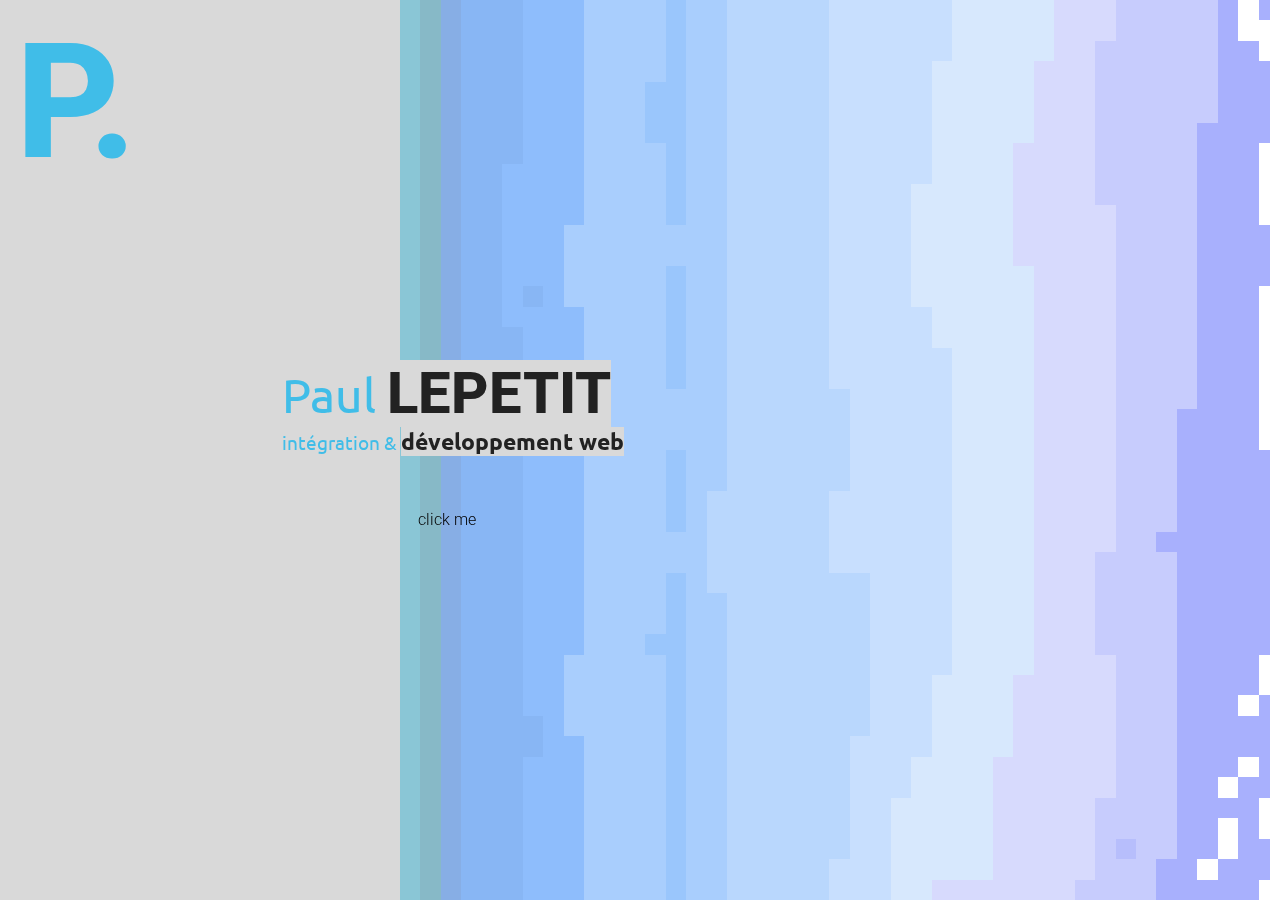
<file: index.html>
<html>
<head>
  <meta charset="UTF-8">
  <title>Paul LEPETIT | Portfolio</title>
  <link rel="stylesheet" href="css/mainstyle.css" media="screen" title="no title" charset="utf-8">
</head>

<body>

  <nav id="navLeave" class="topNav">
    <li><a href="#section1">profile</a></li>
    <li><a href="#section2">compétences</a></li>
    <li><a href="#section3">contact</a></li>
  </nav>

  <div id="left">
            <!--BIO-->
            <section class="position" id="section1">
               <div class="infoContainer">
                <div class="line5"></div>
          	      <h2 class="head">Profile  -  <span class="blue">P.</span></h2>
                    <p class="head">Natif de Valognes, dans la manche, j'ai grandis dans les milieux de l'<span class="grey"><strong class="little">industrie</strong></span> et de l' <span class="grey"><strong class="little">artisanat</strong></span>.</p>
                    <p class="text">Titulaire d'un <span class="grey"><strong class="fat">baccalauréat STIC</strong></span>, j'ai changé de voix au fil des années.Passant du dessin industriel assisté par ordinateur au développement web.</p>
                    <p class="text">Passionné par le <span class="grey"><strong class="fat">developpement web</strong></span> et <span class="grey"><strong class="fat">l'intégration</strong></span>, je poursuis des études & formations dans ce domaine qui est pour moi une source inépuisable et en constante évolution..</p>

              </div>
            </section>
            <!--BIO END-->

            <!--RECOGNITION-->
            <section class="position" id="section2">
              <div class="infoContainer">
                 <div class="line5"></div>
                   <h2 class="head">Compétences  -  <span class="blue">C.</span></h2>
                     <p class="text">HTML5, CSS3, Sass, JavaScript, jQuery, Phaser, PHP, MySQL, WordPress</p>
              </div>
          </section>
             <!--RECOGNITION END-->

              <!--CONTACT-->
              <section class="position" id="section3">
                   <div class="infoContainer">
              	    <h2 class="head">Contact -  <span class="blue">C.</span></h2>
                    <p class="head">présentement à <span class="grey"><strong class="little">Valognes</strong></span> 50700 <br>dans la <span class="grey"><strong class="little">Manche</strong></span></p>
              	    <p class="text">mail :<span class="grey"><strong class="fat">paul@lepetit.me</strong></span></p>
                    <p class="text">joignable par téléphone<span class="grey"><strong class="fat"> 06 88 77 88 41</strong></span><br> ou sur les réseaux sociaux<span class="grey"><strong class="fat">Facebook Twitter, ou Linkedin</strong></span></p>
                  </div>
              </section>
             <!--CONTACT END-->


        </div>

    </div>
    <!-- <div class="block block01 animIn"></div>
    <div class="block block02 animIn"></div>
    <div class="block block03 animIn"></div> -->


    </div>


    <div id="rightleave">
        <h1 class="logo">P.</h1>
        <div id="InfoCenter">
          <h1 class="nom">Paul <span>LEPETIT<span></h1>
            <p class="domaine">intégration & <span>développement web<span></p>
              <div class="button" id="button" value="START">click me</div>
        </div>
    </div>

      <div id="right">

        <nav id="verticaleNav"class="verticalnav">
          <li class="navtest"><a class="navsocial" href="#profile">facebook</a></li>
          <li class="navtest"><a class="navsocial" href="#coordonnees">twitter</a></li>
          <li class="navtest"><a class="navsocial" href="#contact">linkedin</a></li>
        </nav>

        <aside id="InfoAside">
          <div id="InfoLeft">
            <h2>domaine</h2>
            <h1>paul lepetit</h1>
          </div>

          <div id="InfoRight">
            <p>/intégration</p>
            <p>/développement</p>
            <p>/web</p>
            <h1 class="underRight">P</h1>
          </div>
        </aside>

      </div>

  <script src="https://ajax.googleapis.com/ajax/libs/jquery/1.10.2/jquery.min.js"></script>
  <script src="js/addclass.js" charset="utf-8"></script>
  <script src="js/anchorcustom.js" charset="utf-8"></script>
</body>

</html>
</file>
<file: canvas.html>
<!-- Learn about this code on MDN: https://developer.mozilla.org/fr/docs/Tutoriel_canvas/Utilisation_de_base -->

<!DOCTYPE html>
<html>
 <head>
  <meta charset="utf-8"/>
  <style media="screen">
    *{
      margin: 0;
      padding: 0;
    }

    body{
      background: rgb(203,226,223);
      height: 1000px;
    }


    canvas#head{
      animation: pudge 3s linear infinite normal;
      width: 25%;
      height:35%;
      position: absolute;
      bottom: 10%;
    }

    @keyframes pudge {
    0% {
      transform: translate(0px, 0px);
    }

    5% {
      transform: translate(50px, 10px);
    }

    10% {
      transform: translate(100px, 20px);
    }

    15% {
      transform: translate(150px, 20px);
    }

    20% {
      transform: translate(200px, 20px);
    }

    25% {
      transform: translate(250px, 20px);
    }

    30%{
      transform: translate(300px, 0px);

    }

    35% {
      transform: translate(350px, 10px);
    }

    40% {
      transform: translate(400px, 20px);
    }

    45% {
      transform: translate(450px, 15px);
    }

    50% {
      transform: translate(500px, 20px);
    }

    55% {
      transform: translate(550px, 10px);
    }

    60%{
      transform: translate(600px, 5px);

    }

    65% {
      transform: translate(650px, 15px);
    }

    70% {
      transform: translate(700px, 20px);
    }

    75% {
      transform: translate(750px, 10px);
    }

    80%{
      transform: translate(800px, 5px);

    }
  }



  div#sol{
    width: 10000px;
    height: 8%;
    background: rgb(87,57,10);
    position: fixed;
    bottom: 0;
  }

  div#plateau{
    position: relative;
    width: 200px;
    height: 5px;
    background: pink;
  }

  /*START Trees*/

.tree-left-right {
    position: absolute;
    width: 0;
    height: 0;
    border-left: 40px solid transparent;
    border-right: 40px solid transparent;
    border-bottom: 61px solid #76AB99;
    top: -199px;
    left: 95px;
    z-index: -998;
    -webkit-transform: scale(1.3);
    transform: scale(1.3);
}

.tree-left-right .background {
    position: absolute;
    width: 0;
    height: 0;
    border-left: 40px solid transparent;
    border-right: 40px solid transparent;
    border-bottom: 61px solid #76AB99;
    top: 54px;
    right: -35px;
}

.tree-left-right .background2 {
    position: absolute;
    width: 0;
    height: 0;
    border-left: 60px solid transparent;
    border-right: 60px solid transparent;
    border-bottom: 61px solid #76AB99;
    top: 82px;
    right: -58px;
}

.tree-left-right .line-one {
    position: absolute;
    background-color: #56967E;
    width: 8px;
    height: 71px;
    border-radius: 4px;
    -webkit-transform: rotate(23deg);
    transform: rotate(32deg);
    left: -24px;
    top: -5px;
}

.tree-left-right .line-two {
    position: absolute;
    background-color: #56967E;
    width: 7px;
    height: 67px;
    border-radius: 4px;
    -webkit-transform: rotate(23deg);
    transform: rotate(-32deg);
    left: 12px;
    top: -4px;
}

.tree-left-right .line-three {
    position: absolute;
    background-color: #56967E;
    width: 30px;
    height: 7px;
    border-radius: 4px;
    left: -39px;
    top: 53px;
}

.tree-left-right .line-four {
    position: absolute;
    background-color: #56967E;
    width: 8px;
    height: 76px;
    border-radius: 4px;
    left: -34px;
    top: 49px;
    -webkit-transform: rotate(33deg);
    transform: rotate(33deg);
}

.tree-left-right .line-five {
    position: absolute;
    background-color: #56967E;
    width: 22px;
    height: 7px;
    border-radius: 4px;
    left: -53px;
    top: 115px;
}

.tree-left-right .line-six {
    position: absolute;
    background-color: #56967E;
    width: 8px;
    height: 41px;
    border-radius: 4px;
    left: -48px;
    top: 112px;
    -webkit-transform: rotate(33deg);
    transform: rotate(33deg);
}


/*==============*/

.tree-left-left {
    position: absolute;
    width: 0;
    height: 0;
    border-left: 30px solid transparent;
    border-right: 30px solid transparent;
    border-bottom: 61px solid #76AB99;
    top: -142px;
    left: 31px;
    z-index: -1015;
    -webkit-transform: scale(1.3);
    transform: scale(0.92);
}

.tree-left-left .background22 {
    position: absolute;
    width: 0;
    height: 0;
    border-left: 46px solid transparent;
    border-right: 60px solid transparent;
    border-bottom: 71px solid #76AB99;
    top: 46px;
    right: -60px;
}

.tree-left-left .background33 {
    position: absolute;
    width: 0;
    height: 0;
    border-left: 56px solid transparent;
    border-right: 60px solid transparent;
    border-bottom: 71px solid #76AB99;
    top: 82px;
    right: -60px;
}

.tree-left-left .line-one2 {
    position: absolute;
    background-color: #56967E;
    width: 8px;
    height: 69px;
    border-radius: 4px;
    -webkit-transform: rotate(23deg);
    transform: rotate(26deg);
    left: -17px;
    top: -5px;
}

.tree-left-left .line-two2 {
    position: absolute;
    background-color: #56967E;
    width: 7px;
    height: 67px;
    border-radius: 4px;
    -webkit-transform: rotate(23deg);
    transform: rotate(-26deg);
    left: 11px;
    top: -4px;
}

.tree-left-left .line-three2 {
    position: absolute;
    background-color: #56967E;
    width: 25px;
    height: 7px;
    border-radius: 4px;
    left: -30px;
    top: 53px;
}

.tree-left-left .line-four2 {
    position: absolute;
    background-color: #56967E;
    width: 8px;
    height: 76px;
    border-radius: 4px;
    left: -31px;
    top: 49px;
    -webkit-transform: rotate(33deg);
    transform: rotate(33deg);
}

.tree-left-left .line-five2 {
    position: absolute;
    background-color: #56967E;
    width: 22px;
    height: 7px;
    border-radius: 4px;
    left: -50px;
    top: 115px;
}

.tree-left-left .line-six2 {
    position: absolute;
    background-color: #56967E;
    width: 8px;
    height: 47px;
    border-radius: 4px;
    left: -45px;
    top: 112px;
    -webkit-transform: rotate(33deg);
    transform: rotate(30deg);
}

.tree-left-left .line-seven2 {
    position: absolute;
    background-color: #56967E;
    width: 30px;
    height: 7px;
    border-radius: 4px;
    left: 8px;
    top: 53px;
}

.tree-left-left .line-eight2 {
    position: absolute;
    background-color: #56967E;
    width: 8px;
    height: 24px;
    border-radius: 4px;
    left: 13px;
    top: 54px;
    -webkit-transform: rotate(-33deg);
    transform: rotate(-33deg);
}


/*======COPY========*/

.tree-right-left {
    position: absolute;
    width: 0;
    height: 0;
    border-left: 40px solid transparent;
    border-right: 40px solid transparent;
    border-bottom: 61px solid #76AB99;
    top: -199px;
    left: 223px;
    z-index: -999;
    -webkit-transform: scale(1.3);
    transform: scale(1.3);
}

.tree-right-left .background222 {
    position: absolute;
    width: 0;
    height: 0;
    border-left: 60px solid transparent;
    border-right: 60px solid transparent;
    border-bottom: 64px solid #76AB99;
    top: 51px;
    right: -58px;
}

.tree-right-left .background2222 {
    position: absolute;
    width: 0;
    height: 0;
    border-left: 60px solid transparent;
    border-right: 60px solid transparent;
    border-bottom: 61px solid #76AB99;
    top: 82px;
    right: -65px;
}

.tree-right-left .line-one {
    position: absolute;
    background-color: #56967E;
    width: 8px;
    height: 71px;
    border-radius: 4px;
    -webkit-transform: rotate(23deg);
    transform: rotate(32deg);
    left: -24px;
    top: -5px;
}

.tree-right-left .line-two {
    position: absolute;
    background-color: #56967E;
    width: 7px;
    height: 70px;
    border-radius: 4px;
    -webkit-transform: rotate(23deg);
    transform: rotate(-32deg);
    left: 12px;
    top: -5px;
}

.tree-right-left .line-three {
    position: absolute;
    background-color: #56967E;
    width: 27px;
    height: 7px;
    border-radius: 4px;
    left: 10px;
    top: 54px;
}

.tree-right-left .line-four {
    position: absolute;
    background-color: #56967E;
    width: 8px;
    height: 76px;
    border-radius: 4px;
    left: 29px;
    top: 49px;
    -webkit-transform: rotate(33deg);
    transform: rotate(-33deg);
}

.tree-right-left .line-five {
    position: absolute;
    background-color: #56967E;
    width: 22px;
    height: 7px;
    border-radius: 4px;
    left: 35px;
    top: 115px;
}

.tree-right-left .line-six {
    position: absolute;
    background-color: #56967E;
    width: 8px;
    height: 41px;
    border-radius: 4px;
    left: 44px;
    top: 112px;
    -webkit-transform: rotate(33deg);
    transform: rotate(-33deg);
}


/*==============*/

.tree-right-right {
    position: absolute;
    width: 0;
    height: 0;
    border-left: 30px solid transparent;
    border-right: 30px solid transparent;
    border-bottom: 61px solid #76AB99;
    top: -142px;
    right: 140px;
    z-index: -1015;
    -webkit-transform: scale(0.92);
    transform: scale(0.92);
}

.tree-right-right .background22222 {
    position: absolute;
    width: 0;
    height: 0;
    border-left: 60px solid transparent;
    border-right: 41px solid transparent;
    border-bottom: 71px solid #76AB99;
    top: 46px;
    right: -46px;
}

.tree-right-right .background33333 {
    position: absolute;
    width: 0;
    height: 0;
    border-left: 60px solid transparent;
    border-right: 41px solid transparent;
    border-bottom: 71px solid #76AB99;
    top: 81px;
    right: -50px;
}

.tree-right-right .line-one {
    position: absolute;
    background-color: #56967E;
    width: 8px;
    height: 69px;
    border-radius: 4px;
    -webkit-transform: rotate(23deg);
    transform: rotate(26deg);
    left: -17px;
    top: -5px;
}

.tree-right-right .line-two {
    position: absolute;
    background-color: #56967E;
    width: 7px;
    height: 67px;
    border-radius: 4px;
    -webkit-transform: rotate(23deg);
    transform: rotate(-26deg);
    left: 11px;
    top: -4px;
}

.tree-right-right .line-three {
    position: absolute;
    background-color: #56967E;
    width: 25px;
    height: 7px;
    border-radius: 4px;
    left: -30px;
    top: 53px;
}

.tree-right-right .line-four {
    position: absolute;
    background-color: #56967E;
    width: 8px;
    height: 76px;
    border-radius: 4px;
    left: 27px;
    top: 49px;
    -webkit-transform: rotate(33deg);
    transform: rotate(-33deg);
}

.tree-right-right .line-five {
    position: absolute;
    background-color: #56967E;
    width: 22px;
    height: 7px;
    border-radius: 4px;
    left: 30px;
    top: 114px;
}

.tree-right-right .line-six {
    position: absolute;
    background-color: #56967E;
    width: 8px;
    height: 47px;
    border-radius: 4px;
    left: 39px;
    top: 112px;
    -webkit-transform: rotate(33deg);
    transform: rotate(-30deg);
}

.tree-right-right .line-seven {
    position: absolute;
    background-color: #56967E;
    width: 17px;
    height: 7px;
    border-radius: 4px;
    left: 8px;
    top: 53px;
}

.tree-right-right .line-eight {
    position: absolute;
    background-color: #56967E;
    width: 8px;
    height: 24px;
    border-radius: 4px;
    left: -18px;
    top: 54px;
    -webkit-transform: rotate(-33deg);
    transform: rotate(33deg);
}


/*==============*/


/*END Trees*/

  </style>
  <script type="application/javascript">
  var canvas = document.getElementById("head").getContext("2d");

  function draw() {
   var canvas = document.getElementById("head");
   if (canvas.getContext) {
     var firsctx = canvas.getContext("2d");

  //  HEAD
     firsctx.clearRect(100,100,20,20);

     firsctx.fillStyle = "rgb(87,57,10)";
     firsctx.fillRect (120, 100, 80, 20);

     firsctx.clearRect(200,100,20,20);

     firsctx.fillStyle = "rgb(87,57,10)";
     firsctx.fillRect (100, 120, 120, 20);

     firsctx.fillStyle = "rgb(87,57,10)";
     firsctx.fillRect (100, 140, 40, 20);

     firsctx.fillStyle = "rgb(87,57,10)";
     firsctx.fillRect (200, 140, 20, 20);

     firsctx.fillStyle = "rgb(87,57,10)";
     firsctx.fillRect (100, 160, 20, 40);

     firsctx.fillStyle = "rgb(233,223,207)";
     firsctx.fillRect (120, 160, 20, 100);

     firsctx.fillStyle = "rgb(233,223,207)";
     firsctx.fillRect (140, 140, 20, 120);

     firsctx.fillStyle = "rgb(233,223,207)";
     firsctx.fillRect (160, 140, 20, 120);

     firsctx.fillStyle = "rgb(233,223,207)";
     firsctx.fillRect (180, 140, 20, 120);

     firsctx.fillStyle = "rgb(222,207,183)";
     firsctx.fillRect (120, 260, 20, 40);

     firsctx.fillStyle = "rgb(222,207,183)";
     firsctx.fillRect (140, 260, 20, 40);
      //FIN  HEAD

      // COL + HABITS
      firsctx.fillStyle = "rgb(54,100,139)";
      firsctx.fillRect (90, 280, 100, 10);

      firsctx.fillStyle = "rgb(54,100,139)";
      firsctx.fillRect (70, 290, 140, 20);

      firsctx.fillStyle = "rgb(54,100,139)";
      firsctx.fillRect (70, 310, 20, 20);

      firsctx.fillStyle = "rgb(54,100,139)";
      firsctx.fillRect (190, 310, 20, 20);

      firsctx.fillStyle = "rgb(54,100,139)";
      firsctx.fillRect (90, 310, 100, 140);
      //FIN COL + HABITS

      // PANTALON
      firsctx.fillStyle = "rgb(23,21,21)";
      firsctx.fillRect (90, 450, 20, 200);
      firsctx.fillStyle = "rgb(23,21,21)";
      firsctx.fillRect (100, 450, 20, 200);

      firsctx.fillStyle = "rgb(23,21,21)";
      firsctx.fillRect (100, 450, 60, 20);

      firsctx.fillStyle = "rgb(23,21,21)";
      firsctx.fillRect (170, 450, 20, 200);
      firsctx.fillStyle = "rgb(23,21,21)";
      firsctx.fillRect (160, 450, 20, 200);
      //FIN PANTALON

      // CHAUSSURES + ombre (178,178,178)
      firsctx.fillStyle = "rgb(170,161,119)";
      firsctx.fillRect (90, 650, 30, 20);

      firsctx.fillStyle = "rgb(170,161,119)";
      firsctx.fillRect (160, 650, 30, 20);

      firsctx.fillStyle = "rgb(170,161,119)";
      firsctx.fillRect (160, 650, 30, 20);

      // firsctx.fillStyle = "rgb(178,178,178)";
      // firsctx.fillRect (50, 660, 40, 10);
      //
      // firsctx.fillStyle = "rgb(178,178,178)";
      // firsctx.fillRect (120, 660, 40, 10);
      //
      // firsctx.fillStyle = "rgb(178,178,178)";
      // firsctx.fillRect (190, 660, 40, 10);

      //FIN CHAUSSURES + ombre

      // HOVER
      firsctx.fillStyle = "rgb(203,33,61)";
      firsctx.fillRect (50, 670, 10, 10);

      firsctx.fillStyle = "rgb(203,33,61)";
      firsctx.fillRect (60, 670, 160, 10);

      firsctx.fillStyle = "rgb(255,255,255)";
      firsctx.fillRect (60, 680, 160, 5);

      firsctx.fillStyle = "rgb(203,33,61)";
      firsctx.fillRect (60, 685, 160, 5);

      firsctx.fillStyle = "rgb(203,33,61)";
      firsctx.fillRect (220, 670, 10, 10);

      firsctx.fillStyle = "rgb(132,132,132)";
      firsctx.fillRect (80, 690, 30, 2);

      firsctx.fillStyle = "rgb(132,132,132)";
      firsctx.fillRect (170, 690, 30, 2);



      //FIN HOVER


      // BRAS
      firsctx.fillStyle = "rgb(233,223,207)";
      firsctx.fillRect (70, 330, 20, 150);

      firsctx.fillStyle = "rgb(233,223,207)";
      firsctx.fillRect (190, 330, 20, 150);
      //FIN BRAS

      // // SOL
      //
      //
      //
      // firsctx.fillStyle = "rgb(160,160,160)";
      // firsctx.fillRect (0, 720, 10000, 30);
      //
      // firsctx.fillStyle = "rgb(112,112,112)";
      // firsctx.fillRect (0, 750, 10000, 30);
      //
      // firsctx.fillStyle = "rgb(58,38,7)";
      // firsctx.fillRect (0, 780, 10000, 150);
      //
      // firsctx.fillStyle = "rgb(87,57,10)";
      // firsctx.fillRect (0, 930, 10000, 150);
      //
      //
      // //FIN SOL

   }
 }



  </script>

 </head>
 <body onload="draw();">
   <div class="tree-left-right">
            <div class="background"></div>
            <div class="background2"></div>

            <div class="line-one"></div>
            <div class="line-two"></div>
            <div class="line-three"></div>
            <div class="line-four"></div>
            <div class="line-five"></div>
            <div class="line-six"></div>
            </div>

            <div class="tree-left-left">
                     <div class="background22"></div>
                     <div class="background33"></div>
                     <div class="line-one2"></div>
                     <div class="line-two2"></div>
                     <div class="line-three2"></div>
                     <div class="line-four2"></div>
                     <div class="line-five2"></div>
                     <div class="line-six2"></div>
                     <div class="line-seven2"></div>
                     <div class="line-eight2"></div>
                     </div>


                     <div class="tree-right-left">
                     <div class="background222"></div>
                     <div class="background2222"></div>
                     <div class="line-one"></div>
                     <div class="line-two"></div>
                     <div class="line-three"></div>
                     <div class="line-four"></div>
                     <div class="line-five"></div>
                     <div class="line-six"></div>
                     </div>
   <canvas id="head" width="1000" height="700"></canvas>
    <!-- <div id="hover">
      <div id="plateau"></div>
      <div id="flamme"></div>
    </div> -->
   <div id="sol">
    <div class="coucheone"></div>
    <div class="couchescond"></div>
    <div class="couchethree"></div>
    <div class="coucheofour"></div>
   </div>

 </body>
</html>
</file>
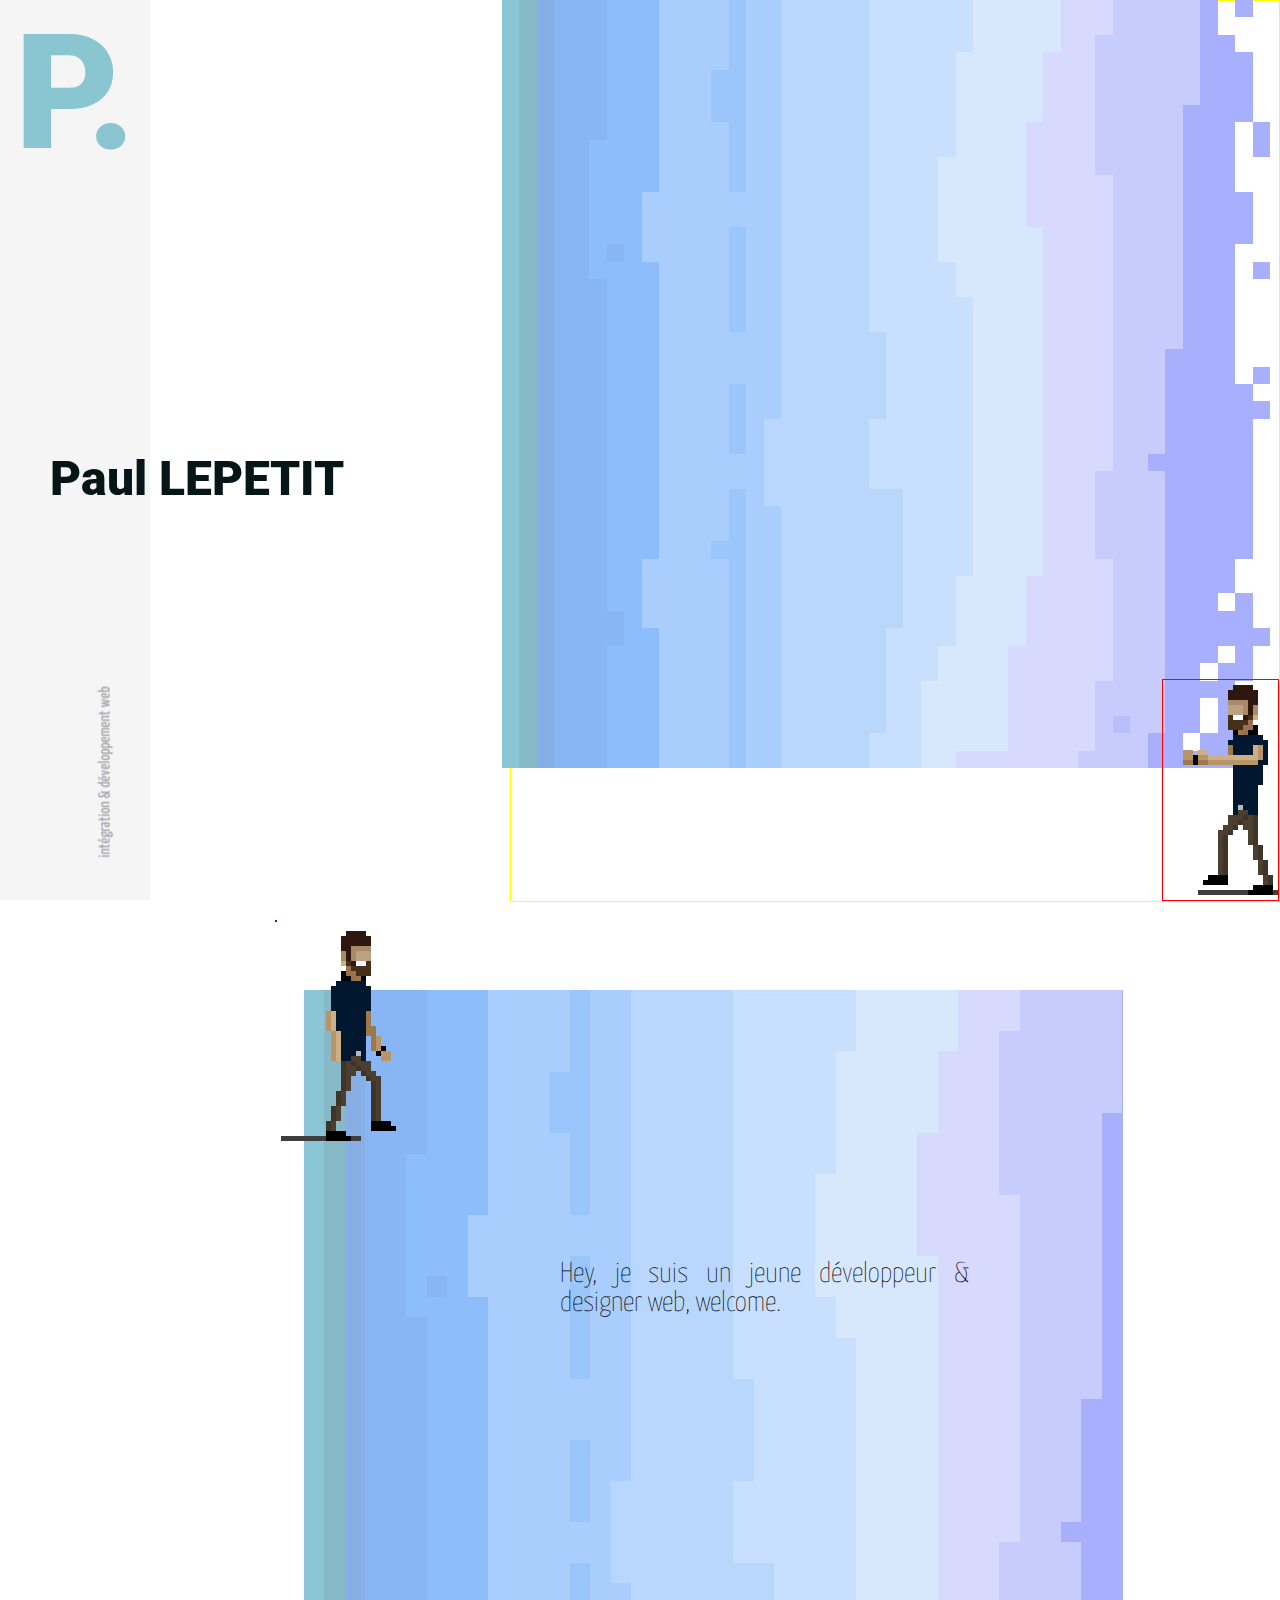
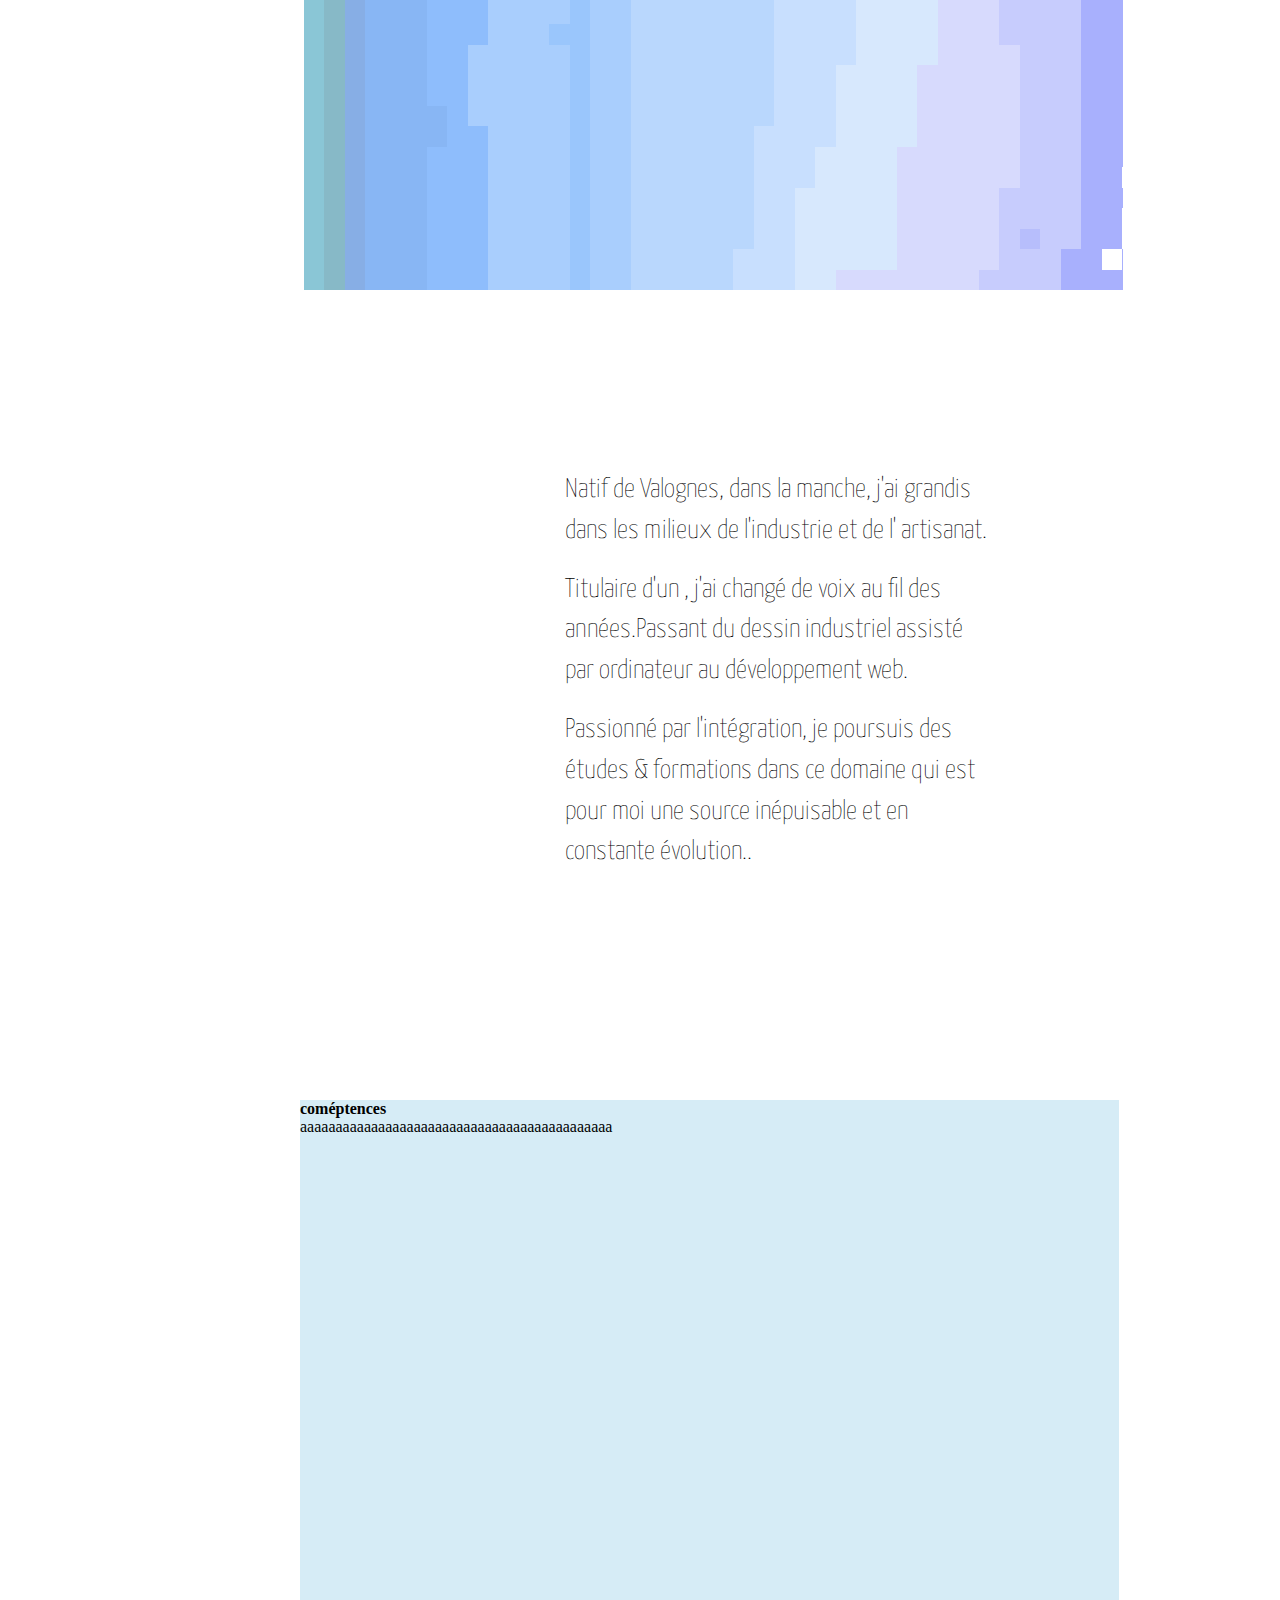
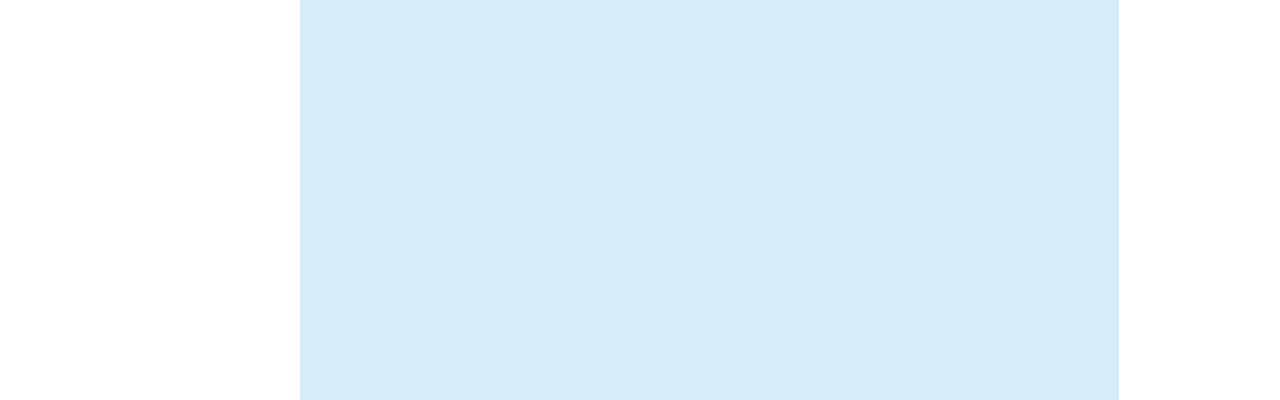
<file: indextest.html>
<!DOCTYPE html>
<html>
  <head>
    <meta charset="utf-8">
    <title>Index TEST</title>
    <link href='https://fonts.googleapis.com/css?family=Yanone+Kaffeesatz:400,200' rel='stylesheet' type='text/css'>
    <link href='https://fonts.googleapis.com/css?family=Roboto:400,900,500italic,300,100' rel='stylesheet' type='text/css'>

    <style media="screen">


      *{
        margin: 0;
        padding: 0;
      }

      @keyframes pudge {
      0% {
        transform: translate(10px, 0px);
      }

      100% {
        transform: translate(5px, 0px);
      }
    }

      div.first-fixe{
        position: relative;
        top: 0;
        width: 100%;
        height: 100vh;

      }

      div.left-fixe{
        position: fixed;
        top: 0;
        left: 0;
        width: 150px;
        min-width: 150px;
        height: 100vh;
        /*border-right: 2px solid #39dae3;*/
        background: #f5f5f5;
      }

      div.right-fixe{
        position: relative;
        top: 0;
        left: 150px;
        width: 80%;
        height: 100vh;
        background: white;
        z-index: -100;
      }

      div.right-content{
        position: relative;
        top: 20%;
        width: 70%;
        left: 30%;
        height: 100%;
        background: inherit;
        z-index: -100;
        padding: 0;
        margin: 0;
      }

      div.right-content.two{
        position: relative;
        top: 0%;
        width: 80%;
        left: 150px;
        height: 100%;
        background: #d6ecf6;
        z-index: -100;
        padding: 0;
        margin: 0;
      }

      div#paul8bit{
        position: absolute;
        bottom: 0%;
        right:0%;
        width: 115px;
        height: 220px;
        will-change:background;
        background-image: url('img/testg.png');
        background-size: cover;
        background-position: 0px 0px;
        -webkit-animation: accueil 1s steps(4, start) infinite ;
        z-index: 5000;
        border: 1px solid red;
      }

      @-webkit-keyframes accueil {
        0%{
          background-position: 460px 0px;
        }

      }

      div#pixel{
        margin: 0;
        padding: 0;
        position: relative;
        top: 10%;
        left: 15%;
        width: 80%;
        height: 100%;
        background-image: url('img/ciel42.svg');
        background-size: cover;
        background-repeat: no-repeat;
        z-index: 100;
      }

      h1#logo{
        position: relative;
        text-align: center;
        font: 900 10em 'Roboto', sans-serif;
        color: #89C6D2;
        animation: pudge 3s linear infinite alternate;

      }

      h2#nom{
        position: fixed;
        display: block;
        top: 50%;
        left:50px;
        z-index: 500;
        font: 900 3em 'Roboto', sans-serif;
        color: #061617;
        z-index: 4000;
      }

      h3#domaine{
        position: fixed;
        bottom: 120px;
        left: 20px;
        color: #9b9ba4;
        -webkit-transform: rotate(-90deg);
        -moz-transform: rotate(-90deg);
        -ms-transform: rotate(-90deg);
        -o-transform: rotate(-90deg);
        font: 400 1em 'Yanone Kaffeesatz', sans-serif;
      }

    h3#domaine span{
      z-index: 300;
    }

      div.perso{
        position: fixed;
        bottom: 0;
        left: 350px;
        width: 150px;
        height: 580px;
        background-image: url('img/spriteplr.png');
        background-size: cover;
        background-repeat: no-repeat;
        z-index: 2000;
      }

      p.intro{
        position: relative;
        top: 40%;
        right: 20%;
        display: block;
        width: 40%;
        text-align: justify;
        float: right;
        z-index: 1000;
        color: black;
        font: 200 1.8em 'Yanone Kaffeesatz', sans-serif;
      }

      p.about{
        z-index: 1000;
        color: black;
        font: 200 1.7em 'Yanone Kaffeesatz', sans-serif;
        position: relative;
        top: 10%;
        left: 15%;
        display: block;
        width: 60%;
          line-height: 1.5em;
      }

      div#move-first{
        position: absolute;
        top: 0;
        width: 100%;
        height: 100vh;
      }

      div#move-bg{
        position: absolute;
        top: 0;
        right: 10px;
        width: 60%;
        height: 100%;
        z-index: 1000;
        background-image: url('img/ciel42.svg');
        background-repeat: no-repeat;
        background-position: 0px 0px;
        -webkit-animation: loopee 4s linear 1 forwards;
      }

      div#move-paul{
        position: absolute;
        top: 0;
        right: 0px;
        width: 60%;
        height: 100%;
        -webkit-animation: loopeee 8s linear 1 forwards;
        border: 1px solid yellow;
      }

      div#move{
        position: absolute;
        top: 20px;
        left: 125px;
        z-index: 6000;
        -webkit-animation: loope 4s infinite none;
        border: 1px solid purple;
      }

      .stage {
        position: absolute;
        margin: auto;
        background-image: url('img/runcycle.png');
        background-position: 0px 0px;
        width: 125px;
        height: 230px;
        -webkit-animation: loop .9s steps(4, start) infinite ;
        z-index:5000;
      }

    @-webkit-keyframes loop {
      to{
        background-position: 500px 0px;
      }

    }


    @-webkit-keyframes loope {
      from {
        left:0px;
      }


      to {
        left: 500px;
      }
    }

    @-webkit-keyframes loopee {
      from{
        right: -50%;
      }

      to {
        right: 2%;
      }
    }

    @-webkit-keyframes loopeee {
      0%{
        right:-50%;
      }

      50% {
        right: 2%;
      }

      60% {
        right: 10%;
      }
      70% {
        right: 20%;
      }
      80% {
        right: 30%;
      }
      90% {
        right: 40%;
      }
      100% {
        right: 50%;
        /*background-image: url('img/pause2.png');
        background-repeat: no-repeat;*/
      }
    }


    </style>
  </head>
<body onload="draw();">

<!-- FIRST SECTION -->

  <div class="first-fixe">

    <div id="move-first">
      <div id="move-bg"></div>
        <div id="move-paul">
          <div id="paul8bit"></div>
        </div>
    </div>

  </div>

  <!-- FIN FIRST SECTION -->




  <div class="left-fixe">
    <h1 id="logo">P.</h1>
      <h2 id="nom"> Paul <span>LEPETIT</span></h2>
      <h3 id="domaine">intégration & développement web</h3>
  </div>

  <div class="right-fixe">
    <p class="intro">Hey, je suis un jeune développeur & designer web, welcome.</p>
      <!-- <div class="perso"></div> -->
    <div id="pixel"></div>
    <!-- <canvas id="head" width="700" height="700"></canvas> -->
    <!-- <div id="perso"></div> -->
    <div id="move">
      <div class="stage"></div>
    </div>

    <div class="right-content">
      <p class="about">Natif de Valognes, dans la manche, j'ai grandis dans les milieux de l'industrie et de l' artisanat.</p><br>
      <p class="about">Titulaire d'un , j'ai changé de voix au fil des années.Passant du dessin industriel assisté par ordinateur au développement web.</p><br>
      <p class="about">Passionné par l'intégration, je poursuis des études & formations dans ce domaine qui est pour moi une source inépuisable et en constante évolution..</p>
    </div>

    <div class="right-content two">
        <h4>coméptences</h4>
        <p>aaaaaaaaaaaaaaaaaaaaaaaaaaaaaaaaaaaaaaaaaaaa</p>
        <p></p>
        <p></p>

    </div>

  </div>
  </body>
</html>
</file>
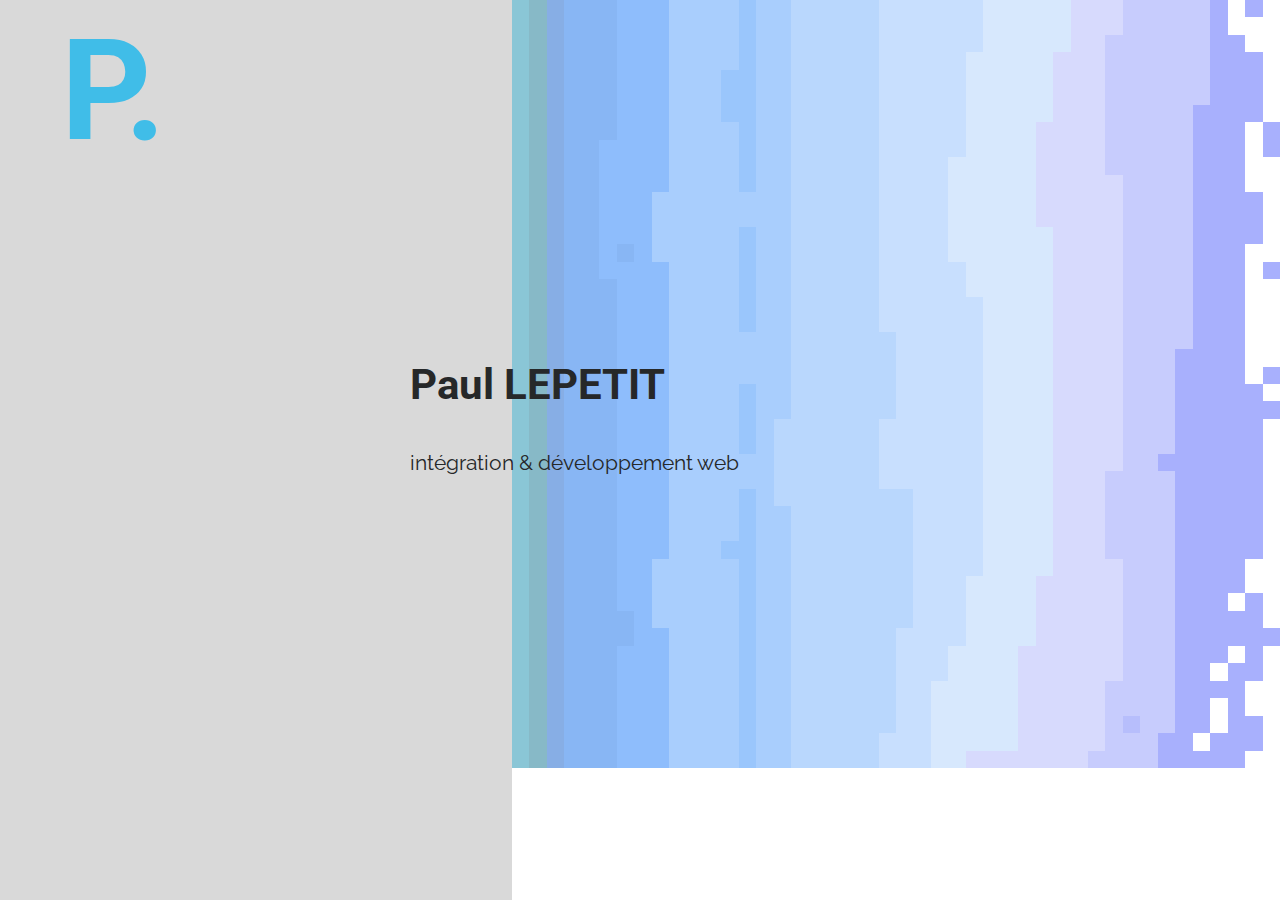
<file: testanimation.html>
<!DOCTYPE html>
<html>
  <head>
    <meta charset="utf-8">
    <title>test animation</title>
    <style media="screen">

    /*FONTS  ~~*/
    @import url("http://fonts.googleapis.com/css?family=Source+Sans+Pro:300,300italic,400,600");
    @import url("https://fonts.googleapis.com/css?family=Raleway:400,900,800,700,600,500,300,200");
    @import url("https://fonts.googleapis.com/css?family=Roboto:400,900,500,300,700");
    @import url("https://fonts.googleapis.com/css?family=Ubuntu:400,700,500,300");
    @import url("https://fonts.googleapis.com/css?family=Inconsolata:400,700");
    @import url("https://fonts.googleapis.com/css?family=Yanone+Kaffeesatz:400,200");
    /*FIN FONTS*/
    * {
  -webkit-font-smoothing: antialiased;
  -moz-osx-font-smoothing: grayscale;
  font-smoothing: antialiased;
  text-rendering: optimizeLegibility;
  box-sizing: border-box;
  appearance: none;
  -moz-appearance: none;
  -webkit-appearance: none;
  outline: 0;
  margin: 0;
  padding:0;
}
body {
  margin: 0;
  font-family: 't';
  font-weight: 400;
  font-size: 14px;
  line-height: 18px;
  overflow:hidden;
}


div#main{
position:absolute;
left:0;
top:0;
background:#D9D9D9;
width:40%;
height:100%;
animation: anim2 3s 1;

}

div#right{
position:absolute;
right:0;
top:0;
background-image: url('img/ciel42.svg');
background-repeat:no-repeat;
background-size:;
z-index:-10;
width:60%;
height:100%;
animation: all 2s 1 none;
}




div#main h1 {
  display: inline-block;
  position: absolute;
  font: 700 3em 'Roboto', sans-serif;
  color: #262829;
  left: 80%;
  top: 40%;
  width: 100%;
  animation: anim1 2s 1 none;
  z-index:10;
}

div#main h2 {
  display: inline-block;
  position: absolute;
  font: 400 1.5em 'Raleway', sans-serif;
  color: #262829;
  left: 80%;
  top: 50%;
  width: 100%;
  animation: anim3 2s 1 none;
  z-index:10;
}

div#aside h2{
position:relative;
}

div#main p{
  position: relative;
  top: 0;
  left:1%;
  font: 200 10em 'Yanone Kaffeesatz', sans-serif;

}


@keyframes anim1 {

  0% {
    left:-50px;
    opacity: 0;
  }

  50%{
    left:300px;
    opacity: 0;
  }

  100% {
    opacity: 1;
  }
}


@keyframes anim2 {

  0% {
    opacity: 0;
  }

  100% {
    opacity: 1;
  }

}

@keyframes all {

  0% {
    transform: translate(0,100%);
    -webkit-transform: translate(0,100%);
    -o-transform: translate(0,100%);
    -moz-transform: translate(0,100%);
    animation-timing-function: linear;
    opacity:0;
  }

  50%{
    opacity:0.5;
    animation-timing-function: linear;
  }

  100%{
    opacity:1;
    animation-timing-function: linear;
  }

}


.glitch {
  color: #40BDE8;
  position: relative;
  top: 1%;
  left: 1%;
  font: 700 10em 'Roboto', sans-serif;
  width: 400px;
  margin: 0 auto;
}

.glitch:after {
  content: attr(data-text);
  position: absolute;
  left: 4px;
  text-shadow: -1px 0 red;
  top: 0;
  color: #380bee;
  background: #D9D9D9;
  overflow: hidden;
  clip: rect(0, 900px, 0, 0);
  animation: noise-anim 2s infinite linear alternate-reverse;
}

.glitch:before {
  content: attr(data-text);
  position: absolute;
  left: -2px;
  text-shadow: 1px 0 blue;
  top: 0;
  color: #33f4ee;
  background: #D9D9D9;
  overflow: hidden;
  clip: rect(0, 900px, 0, 0);
  animation: noise-anim-2 3s infinite linear alternate-reverse;
}

@keyframes noise-anim {
  0% {
    clip: rect(88px, 9999px, 68px, 0);
  }
  5% {
    clip: rect(19px, 9999px, 28px, 0);
  }
  10% {
    clip: rect(84px, 9999px, 23px, 0);
  }
  15% {
    clip: rect(25px, 9999px, 18px, 0);
  }
  20% {
    clip: rect(54px, 9999px, 54px, 0);
  }
  25% {
    clip: rect(52px, 9999px, 5px, 0);
  }
  30% {
    clip: rect(31px, 9999px, 43px, 0);
  }
  35% {
    clip: rect(77px, 9999px, 16px, 0);
  }
  40% {
    clip: rect(97px, 9999px, 90px, 0);
  }
  45% {
    clip: rect(80px, 9999px, 45px, 0);
  }
  50% {
    clip: rect(6px, 9999px, 73px, 0);
  }
  55% {
    clip: rect(92px, 9999px, 44px, 0);
  }
  60% {
    clip: rect(66px, 9999px, 61px, 0);
  }
  65% {
    clip: rect(56px, 9999px, 43px, 0);
  }
  70% {
    clip: rect(63px, 9999px, 20px, 0);
  }
  75% {
    clip: rect(5px, 9999px, 7px, 0);
  }
  80% {
    clip: rect(25px, 9999px, 100px, 0);
  }
  85% {
    clip: rect(66px, 9999px, 2px, 0);
  }
  90% {
    clip: rect(1px, 9999px, 85px, 0);
  }
  95% {
    clip: rect(19px, 9999px, 46px, 0);
  }
  100% {
    clip: rect(71px, 9999px, 58px, 0);
  }
}


@keyframes noise-anim-2 {
  0% {
    clip: rect(93px, 9999px, 46px, 0);
  }
  5% {
    clip: rect(44px, 9999px, 50px, 0);
  }
  10% {
    clip: rect(99px, 9999px, 78px, 0);
  }
  15% {
    clip: rect(90px, 9999px, 72px, 0);
  }
  20% {
    clip: rect(82px, 9999px, 52px, 0);
  }
  25% {
    clip: rect(44px, 9999px, 43px, 0);
  }
  30% {
    clip: rect(24px, 9999px, 34px, 0);
  }
  35% {
    clip: rect(72px, 9999px, 77px, 0);
  }
  40% {
    clip: rect(62px, 9999px, 24px, 0);
  }
  45% {
    clip: rect(17px, 9999px, 89px, 0);
  }
  50% {
    clip: rect(48px, 9999px, 7px, 0);
  }
  55% {
    clip: rect(77px, 9999px, 39px, 0);
  }
  60% {
    clip: rect(86px, 9999px, 62px, 0);
  }
  65% {
    clip: rect(1px, 9999px, 47px, 0);
  }
  70% {
    clip: rect(81px, 9999px, 8px, 0);
  }
  75% {
    clip: rect(74px, 9999px, 59px, 0);
  }
  80% {
    clip: rect(92px, 9999px, 18px, 0);
  }
  85% {
    clip: rect(16px, 9999px, 71px, 0);
  }
  90% {
    clip: rect(8px, 9999px, 38px, 0);
  }
  95% {
    clip: rect(71px, 9999px, 9px, 0);
  }
  100% {
    clip: rect(77px, 9999px, 28px, 0);
  }
}


    </style>
  </head>
  <body>

  <div id="main">
    <div class="glitch" data-text="P.">P.</div>
      <h1>Paul LEPETIT</h1>
        <h2 id="domaine">intégration & développement web</h2>
  </div>

  <div id="right">
    <p></p>
  </div>

  </body>
</html>
</file>
<file: css/mainstyle.css>
/*FONTS  ~~*/
@import url("https://fonts.googleapis.com/css?family=Roboto:400,900,500,300,700");
@import url("https://fonts.googleapis.com/css?family=Ubuntu:400,700,500,300");
@import url("https://fonts.googleapis.com/css?family=Inconsolata:400,700");
@import url("https://fonts.googleapis.com/css?family=Yanone+Kaffeesatz:400,200");
/*FIN FONTS*/


*{
  margin: 0;
  padding: 0;
}


/*DEBUT COLONNES + ANIMATION ~~*/
#left{
  display: none;
}

#left.anim2 {
    position: absolute;
    top: 0;
    left: 0;
    display: block;
    max-width: 40%;
    height: 100%;
    background: #fff;
}

#right {
    position: fixed;
    z-index: 400;
    top: 0;
    left: 400px;
    width:68%;
    height: 100%;
    -webkit-transition: all 500ms cubic-bezier(1.000, 0, 0.135, 1); /* older webkit */
    -webkit-transition: all 500ms cubic-bezier(1.000, -0.600, 0.135, 1.650);
     -moz-transition: all 500ms cubic-bezier(1.000, -0.600, 0.135, 1.650);
       -o-transition: all 500ms cubic-bezier(1.000, -0.600, 0.135, 1.650);
          transition: all 500ms cubic-bezier(1.000, -0.600, 0.135, 1.650); /* custom */
    background-image: url('../img/ciel42.svg');
    background-repeat: no-repeat;
    background-size: cover;
}

#right.anim1 {
    position: fixed;
    z-index: 400;
    top: 0;
    left: 40%;
    width: 60%;
    height: 100%;
    -webkit-transition: all 500ms cubic-bezier(1.000, 0, 0.135, 1); /* older webkit */
    -webkit-transition: all 500ms cubic-bezier(1.000, -0.600, 0.135, 1.650);
     -moz-transition: all 500ms cubic-bezier(1.000, -0.600, 0.135, 1.650);
       -o-transition: all 500ms cubic-bezier(1.000, -0.600, 0.135, 1.650);
          transition: all 500ms cubic-bezier(1.000, -0.600, 0.135, 1.650); /* custom */
    background-image: url('../img/ciel1.svg');
    background-repeat: no-repeat;
    background-size: cover;

}



#rightleave{
  position: fixed;
  z-index: 9999;
  top: 0;
  left:0;
  visibility: visible;
  width: 400px;
  height: 100%;
  -webkit-transition: all 500ms cubic-bezier(1.000, 0, 1.000, 1);
  -webkit-transition: all 500ms cubic-bezier(1.000, -0.600, 1.000, 1.650);
   -moz-transition: all 500ms cubic-bezier(1.000, -0.600, 1.000, 1.650);
     -o-transition: all 500ms cubic-bezier(1.000, -0.600, 1.000, 1.650);
        transition: all 500ms cubic-bezier(1.000, -0.600, 1.000, 1.650);
  opacity: 1;
  background: #D9D9D9;
}

#rightleave.anim3{
  visibility: hidden;
  -webkit-transition: all 400ms cubic-bezier(1.000, 0, 1.000, 1);
  -webkit-transition: all 400ms cubic-bezier(1.000, -0.600, 1.000, 1.650);
   -moz-transition: all 400ms cubic-bezier(1.000, -0.600, 1.000, 1.650);
     -o-transition: all 400ms cubic-bezier(1.000, -0.600, 1.000, 1.650);
        transition: all 400ms cubic-bezier(1.000, -0.600, 1.000, 1.650);
  opacity: 0;
}
/*FIN COLONNES + ANIMATIONS*/



/*debut navigation top ~~*/
#navLeave{
  -webkit-transition: all 400ms cubic-bezier(1.000, 0, 0.580, 1.000); /* older webkit */
  -webkit-transition: all 400ms cubic-bezier(1.000, -0.600, 0.580, 1.000);
   -moz-transition: all 400ms cubic-bezier(1.000, -0.600, 0.580, 1.000);
     -o-transition: all 400ms cubic-bezier(1.000, -0.600, 0.580, 1.000);
        transition: all 400ms cubic-bezier(1.000, -0.600, 0.580, 1.000);
  opacity: 0;
}


#navLeave.anim4{
  display: block;
  -webkit-transition: all 400ms cubic-bezier(1.000, 0, 0.580, 1.000); /* older webkit */
  -webkit-transition: all 400ms cubic-bezier(1.000, -0.600, 0.580, 1.000);
   -moz-transition: all 400ms cubic-bezier(1.000, -0.600, 0.580, 1.000);
     -o-transition: all 400ms cubic-bezier(1.000, -0.600, 0.580, 1.000);
        transition: all 400ms cubic-bezier(1.000, -0.600, 0.580, 1.000);
  opacity: 1;
}

nav.topNav {
    position: fixed;
    z-index: 800;
    top: 0%;
    left: 0%;
    display: block;
    width: 40%;
    text-align: center;
}

.topNav li{
  display: inline-block;
  width: 30%;
}

.topNav li a{
  width: 30%;
  list-style: none;
  cursor: hand;
  text-decoration: none;
  text-transform: uppercase;
  color: rgb(92, 91, 91);
  font-family: 'Inconsolata', sans-serif;
  font-size: 1.2em;
}

/*FIN navigation top*/



/*DEBUT navigation verticale~~*/

#verticaleNav{
  display: none;
  -webkit-transition: all 300ms cubic-bezier(0.600, 0, 0.735, 0.045); /* older webkit */
  -webkit-transition: all 300ms cubic-bezier(0.600, -0.280, 0.735, 0.045);
   -moz-transition: all 300ms cubic-bezier(0.600, -0.280, 0.735, 0.045);
     -o-transition: all 300ms cubic-bezier(0.600, -0.280, 0.735, 0.045);
        transition: all 300ms cubic-bezier(0.600, -0.280, 0.735, 0.045); /* easeInBack */
  opacity: 0;
}

#verticaleNav.anim5{
  display: block;

  -webkit-transition: all 300ms cubic-bezier(0.600, 0, 0.735, 0.045); /* older webkit */
  -webkit-transition: all 300ms cubic-bezier(0.600, -0.280, 0.735, 0.045);
   -moz-transition: all 300ms cubic-bezier(0.600, -0.280, 0.735, 0.045);
     -o-transition: all 300ms cubic-bezier(0.600, -0.280, 0.735, 0.045);
        transition: all 300ms cubic-bezier(0.600, -0.280, 0.735, 0.045); /* easeInBack */
  opacity: 1;
}

nav.verticalnav {
  position: absolute;
  z-index: -1;
  left: 0;

  width: 30px;
  height: 100%;
  margin-left: -40px;

  background-color: inherit;
  background-repeat: no-repeat;
  background-position: left center;
}

li.navtest {
  position: relative;
  z-index: 500;
  top: 20%;

  display: block;

  width: 100%;
  height: 20%;

  cursor: hand;
  -webkit-user-select: none;
  -moz-user-select: none;
  -ms-user-select: none;
}

li a.navsocial {
  position: absolute;
  top: 15%;
  left: 2em;

  width: 10% !important;
  min-width: 0;
  margin: 0;
  cursor: hand;
  -webkit-transform: rotate(90deg);
  -moz-transform: rotate(90deg);
  -o-transform: rotate(90deg);
  transform: rotate(90deg);
  -webkit-transform-origin: 0 0;
  -moz-transform-origin: 0 0;
  -o-transform-origin: 0 0;
  transform-origin: 0 0;
  text-align: left;
  text-decoration: none;
  text-transform: uppercase;
  color: rgb(153, 153, 153);
  font-family: 'Inconsolata', sans-serif;
  font-size: .8em;
}

/*FIN navigation verticale*/


/*DEBUT section + article left~~*/
    div.info{
      position: relative;
      width: 100%;
      height: 100%;
      border: 1px solid red;
    }

div.preLeft{
  position: relative;
  top: 30%;
}

section .position {
    max-width: 950px;
    padding: 0 80px;
    margin: 250px auto 250px;
    position: relative;
    margin-top: 200px;
}



#contentleft{
  position: relative;
  top: 2em;
  height: auto;

}

#left .position .head {
    font: 600 1.9em 'Roboto', sans-serif;
    max-width: 50%;
    text-align: right;
    margin-bottom: 40px;
    margin-top: 20%;
    -moz-animation: fadein 3s; /* Firefox */
    -webkit-animation: fadein 3s; /* Safari and Chrome */
    -o-animation: fadein 3s; /* Opera */
}

#left .position .text {
    font: 200 1.4em 'Yanone Kaffeesatz', sans-serif;
    box-sizing: border-box;
    padding-left: 20%;
    max-width: 80%;
    -moz-animation: fadein 3s; /* Firefox */
    -webkit-animation: fadein 3s; /* Safari and Chrome */
    -o-animation: fadein 3s; /* Opera */
}


@keyframes fadein {
    from {
        opacity:0;
    }
    to {
        opacity:1;
    }
}
@-moz-keyframes fadein { /* Firefox */
    from {
        opacity:0;
    }
    to {
        opacity:1;
    }
}
@-webkit-keyframes fadein { /* Safari and Chrome */
    from {
        opacity:0;
    }
    to {
        opacity:1;
    }
}
@-o-keyframes fadein { /* Opera */
    from {
        opacity:0;
    }
    to {
        opacity: 1;
    }
}


/*animation left*/
@keyframes anime1 {
    0% {
        left:-200px;
    }
    50%{
      left:-100px;
    }
    100% {
        left:0;
    }
}
@-moz-keyframes anime1 { /* Firefox */
  0% {
      left:-400px;
      }
      50%{
        left:-100px;
      }
  100% {
      left:0;
      }
}
@-webkit-keyframes anime1 { /* Safari and Chrome */
  0% {
      left:-400px;
  }
  50%{
    left:-100px;
  }
  100% {
      left:0;
  }
}
@-o-keyframes anime1 { /* Opera */
  0% {
      left:-400px;
  }
  50%{
    left:-100px;
  }
  100% {
      left:0;
  }
}

#left .position .line {
    width: 300px;
    height: 300px;
    position: absolute;
    top: 20px;
    left: 20%;
}

#left h1.profil{
  font: 500 2em 'Ubuntu', sans-serif;
  padding: 1em;
}


/*FIN section + article left*/



/*DEBUT amovible rightleave onlick~~*/

#InfoCenter{
  position: fixed;
  top: 40%;
  left: 22%;
  padding: 0;
  margin: 0;
}

#InfoCenter.anim7{
  display:none;
}

#rightleave h1.logo{
  position: relative;
  top: 1%;
  left: 4%;
  display: block;
  color: #40BDE8;
  font-family: 'Roboto', sans-serif;
  font-size: 10em;
  font-weight: 800;
}

#InfoCenter h1.nom{
  /*position: relative;
  left: 10%;*/
  font-family: 'Ubuntu', sans-serif;
  font-size: 3em;
  font-weight: 400;
  color: #40BDE8;
}

#InfoCenter h1.nom span{
  /*position: relative;*/
  font-family: 'Roboto', sans-serif;
  font-size: 1.2em;
  font-weight: 800;
  color: #222;
  background-color: #D9D9D9;
}

#InfoCenter p.domaine{
  /*position: relative;
  left: 10%;*/
  font-family: 'Ubuntu', sans-serif;
  font-size: 1.2em;
  font-weight: 400;
  color: #40BDE8;
}

#InfoCenter p.domaine span{
  position: relative;
  font-family: 'Ubuntu', sans-serif;
  font-size: 1.2em;
  font-weight: 800;
  color: #222;
  background-color: #D9D9D9;
}

/*FIN amovible rightleave onlick*/



/*DEBUT InfoAside ~~*/
#InfoAside.anim6 {
    display: block;
    position: absolute;
    z-index: 5001;
    top: 40%;
    width: 100%;
    height: 100%;
    margin:0;
    padding: 0;
}

#InfoAside {
    display:none;
}

div#InfoLeft {
    float: left;
    position: relative;
    display: inline-block;
    width: 49%;
    height: 100%;
    text-align: right;
    border-right: 2px solid white;
}


div#InfoRight {
    display: inline-block;
    width: 50%;
    height: 100%;
    text-align: left;
}

#InfoLeft h1{
  text-decoration: none;
  color: #161921;
  font-family: 'Yanone Kaffeesatz', sans-serif;
  font-size: 4em;
  font-weight: 400;
}

#InfoLeft h1 span{
    text-decoration: none;
    letter-spacing: 4px;
    color: #434343;
    font-family: 'Roboto', sans-serif;
    font-size: 1.2em;
    font-weight: 700;
    }

#InfoLeft h2{
    margin-right: 0;
    padding:0;
    color: #161921 !important;
    background-color: #fff;
    font-family: 'Ubuntu', sans-serif;
    font-size: 2em;
}

#InfoRight p{
  display: block;
  font: 400 1em 'Ubuntu', sans-serif;
}
/*FIN InfoAside ~~*/


/*DEBUT TEXTE UNDER~~*/
h1.underRight{
  position: relative;
  margin:0;
  color :#000000;
  font-family: 'Roboto', sans-serif;
  font-size: 15em;
}
/*FIN TEXTE UNDER~~*/



/*DEBUT input button~~*/


div#button {
    position: absolute;
    top: 150px;
    left:40%;
    width: 20%;
    padding:0;
    margin: 0;
    color: black;
    background-color: inherit;
    font: 300 1em 'Roboto', sans-serif;
}

/*FIN input button*/




strong.little {
  position: relative;
  z-index: 2;
  font-weight:200;

}

strong.fat{
  position: relative;
  z-index: 2;
  font-weight:500;
}

span.blue {
    position: relative;
    display: inline-block;
    padding-top: 0;
    padding-right: .2em;
    padding-left: .2em;
    color: #f7f7f7;
    background-color:#40BDE8;
}



span.grey {
    position: relative;
    z-index: 1;
}

span.grey:after {
    position: absolute;
    z-index: 1;
    bottom: -5px;
    left: 0;
    display: block;
    width: 100%;
    height: 18px;
    content: '';
    background: #40BDE8;
}

span.black {
    position: relative;
    z-index: 1;
}

span.black:after {
    position: absolute;
    z-index: 1;
    bottom: 0px;
    left: 0;
    display: block;
    width: 100%;
    height: 20px;
    content: '';
    background: #000;
}


.arrow {
  position: fixed;
  bottom: 0%;
  left: 35%;
  width: 40px;
  height: 60px;
  background-image: url('../img/arrow-down.svg');
  background-size: contain;
  background-repeat: no-repeat;
  transform: rotate(90deg);
  -webkit-transform-origin: 0 0;
  -moz-transform-origin: 0 0;
  -o-transform-origin: 0 0;
  transform-origin: 0 0;
}


.line {
    position: absolute;
    top: 0%;
    left: 10%;
    width: 10%;
    height: 10%;
    margin:0;
}

.line:before {
    position: absolute;
    top: 50%;
    left: 50%;
    display: block;
    width: 100%;
    height: 1px;
    content: '';
    transition: all 1000ms cubic-bezier(0.19, 1, 0.22, 1);
    transition-delay: 0.4s;
    -webkit-transform: translate(-30%, -50%) rotate(25deg);
    transform: translate(-30%, -50%) rotate(25deg);
    -webkit-transform-origin: center center;
    transform-origin: center center;
    opacity: 1;
    background: #000;
  }



  /*typing text*/
  @keyframes type-1 {
  from {width: 0;}
}

@keyframes type-3 {
  from {width: 0;}
}


@keyframes type-2 {
  0%{width: 0;}
  50%{width: 0;}
  100%{width: 100;}
}

@keyframes blink {
  to{opacity: .0;}
}

.text-1 {
  animation: type-1 2s steps(60, end);
}
.text-2 {
  animation: type-2 6s steps(60, end);
}

.text-3 {
  animation: type-3 1s steps(1, end);
}
/*span{
  animation: blink 1s linear 20s infinite;
}*/

/*typing text2*/

/*line scroll*/


.intro-scroll-tip {
    position: absolute;
    right: 0%;
    bottom: 6%;
    margin: 0 0 0 -50px;
}

.intro-scroll-tip:before {
    position: absolute;
    bottom: -60px;
    left: -6px;
    display: block;
    width: 1px;
    height: 45px;
    content: '';
    background: #2f2f2f;
}

.intro-scroll-tip .tip {
    -webkit-transform: rotate(-90deg);
    -moz-transform: rotate(-90deg);
    -ms-transform: rotate(-90deg);
    transform: rotate(-90deg);
    -webkit-transform-origin: 0 100%;
    -moz-transform-origin: 0 100%;
    -ms-transform-origin: 0 100%;
    transform-origin: 0 100%;
    letter-spacing: -0.03em;
    font-family: 'Yanone Kaffeesatz', sans-serif;
    font-size: 2em;
    font-weight: 400;
}

/*fin line scroll*/

.intro-link-more {
    position: absolute;
    bottom: 60px;
    left: 135px;
    letter-spacing: -0.03em;
    font-family: 'Yanone Kaffeesatz', sans-serif;
    font-size: 2em;
    font-weight: 400;
}


.intro-link-more:after {
    position: absolute;
    right: -2px;
    bottom: -2px;
    left: -2px;
    display: block;
    height: 1px;
    content: '';
    -webkit-transition: -webkit-transform 0.3s cubic-bezier(1, 0, 0, 1);
    -moz-transition: -moz-transform 0.3s cubic-bezier(1, 0, 0, 1);
    -o-transition: -o-transform 0.3s cubic-bezier(1, 0, 0, 1);
    transition: transform 0.3s cubic-bezier(1,0,0,1);
    -webkit-transform: scaleX(0);
    -moz-transform: scaleX(0);
    -ms-transform: scaleX(0);
    transform: scaleX(0);
    -webkit-transform-origin: 0 0;
    -moz-transform-origin: 0 0;
    -ms-transform-origin: 0 0;
    transform-origin: 0 0;
    background: #fafafa;
}

.intro-link-more:before {
    position: absolute;
    top: 50%;
    right: 100%;
    left: -135px;
    display: block;
    height: 1px;
    margin: 1px 25px 0 0;
    content: '';
    -webkit-transition: background 0.1s ease, right 0.3s cubic-bezier(1, 0, 0, 1), margin-right 0.3s cubic-bezier(1, 0, 0, 1);
    -moz-transition: background 0.1s ease 0.2s, right 0.3s cubic-bezier(1, 0, 0, 1) 0s, margin-right 0.3s cubic-bezier(1, 0, 0, 1) 0s;
    -o-transition: background 0.1s ease 0.2s, right 0.3s cubic-bezier(1, 0, 0, 1) 0s, margin-right 0.3s cubic-bezier(1, 0, 0, 1) 0s;
    transition: background 0.1s ease 0.2s, right 0.3s cubic-bezier(1, 0, 0, 1) 0s, margin-right 0.3s cubic-bezier(1, 0, 0, 1) 0s;
    -webkit-transition-delay: 0.2s, 0s, 0s;
    background: #2f2f2f;
}


/*BLOCK ANIM*/


.block.block01 {
    margin-top: 0px;
    top: 40%;
    left: 30%;
    width: 2px;
    height: 50px;
}

  .block.block02 {
  top: 50%;
  left: 15%;
  width: 2px;
  height: 100px;
  }

.block.block03 {
    top: 200px;
    right: 200px;
    width: 5px;
    height: 5px;
}

.block {
    margin-top: 0px;
    position: fixed;
    height: 0px;
    background-color:#40BDE8;
    z-index: 500;
}

.block{
  -webkit-animation: movingblock1 10s infinite;
    -webkit-animation-fill-mode: backwards;
        -moz-animation-fill-mode: backwards;
         -ms-animation-fill-mode: backwards;
          -o-animation-fill-mode: backwards;
             animation-fill-mode: backwards;
}

.block02{
  -webkit-animation: movingblock2 10s infinite;
    -webkit-animation-fill-mode: backwards;
        -moz-animation-fill-mode: backwards;
         -ms-animation-fill-mode: backwards;
          -o-animation-fill-mode: backwards;
             animation-fill-mode: backwards;
}

@keyframes movingblock1{
  0% {
    transform:  translate(0px,0px)  ;
    opacity: 0.5;
  }
  15% {
    transform:  translate(0px,-2px)  ;
    opacity: 0;
  }
  30% {
    transform:  translate(0px,0px)  ;
    opacity: 0.3;
  }
  45% {
    transform:  translate(0px,-4px)  ;
    opacity: 0.6;
  }
  60% {
    transform:  translate(0px,0px)  ;
    opacity: 0.9;
  }
  75% {
    transform:  translate(0px,8px)  ;
    opacity: 0.2;
  }
  100% {
    transform:  translate(0px,0px)  ;
    opacity: 0.8;
  }
}

@keyframes movingblock2{
  0% {
    transform:  translate(0px,0px)  ;
  }
  15% {
    transform:  translate(-5px,0px)  ;
  }
  30% {
    transform:  translate(0px,0px)  ;
  }
  45% {
    transform:  translate(-10px,0px)  ;
  }
  60% {
    transform:  translate(0px,0px)  ;
  }
  75% {
    transform:  translate(5px,0px)  ;
  }
  100% {
    transform:  translate(0px,0px)  ;
  }
}

/*FIN BLOCK ANIM*/


.line5 {
background-color: #161921;
clear: both;
float: right;
height: 1px;
margin-bottom: 30px;
margin-top:0px;
position: absolute;
left: 5%;
width: 10%;
}

#liner {
    width: calc(100% + 41px);
    height: 100%;
    margin-left: -41px;
}

#diagLine {
z-index: -9999;
position: absolute;
top: 0;
right: 0;
}

.bounce {
  -moz-animation: bounce 2s infinite;
  -webkit-animation: bounce 2s infinite;
  animation: bounce 2s infinite;
}

@-moz-keyframes bounce {
  0%, 20%, 50%, 80%, 100% {
    -moz-transform: translateY(0);
    transform: translateY(0);
  }
  40% {
    -moz-transform: translateY(-30px);
    transform: translateY(-30px);
  }
  60% {
    -moz-transform: translateY(-15px);
    transform: translateY(-15px);
  }
}
@-webkit-keyframes bounce {
  0%, 20%, 50%, 80%, 100% {
    -webkit-transform: translateY(0);
    transform: translateY(0);
  }
  40% {
    -webkit-transform: translateY(-30px);
    transform: translateY(-30px);
  }
  60% {
    -webkit-transform: translateY(-15px);
    transform: translateY(-15px);
  }
}
@keyframes bounce {
  0%, 20%, 50%, 80%, 100% {
    -moz-transform: translateY(0);
    -ms-transform: translateY(0);
    -webkit-transform: translateY(0);
    transform: translateY(0);
  }
  40% {
    -moz-transform: translateY(-30px);
    -ms-transform: translateY(-30px);
    -webkit-transform: translateY(-30px);
    transform: translateY(-30px);
  }
  60% {
    -moz-transform: translateY(-15px);
    -ms-transform: translateY(-15px);
    -webkit-transform: translateY(-15px);
    transform: translateY(-15px);
  }
}

/*MEDIA SCREEN*/

@media screen and (min-width:500px) and (max-width: 620px) {

  nav.topNav {
    position: fixed;
    z-index: 800;
    top: 0%;
    left: 0%;
    display: block;
    width: 40%;
    text-align: center;
}

.topNav li a {
    width: 30%;
    list-style: none;
    cursor: hand;
    text-decoration: none;
    color: #161921;
    font-family: 'Ubuntu', sans-serif;
    font-size: .8em;
    font-weight: 200;
}

#left h1.profil {
    font: 500 1.5em 'Ubuntu', sans-serif;
    padding: .5em;
}

#left .position .head {
    font: 600 1.3em 'Roboto', sans-serif;
    max-width: 70%;
}

#left .position .text {
    font: 200 1.1em 'Yanone Kaffeesatz', sans-serif;
    box-sizing: border-box;
    padding-left: 5%;
    max-width: 80%;

}

}

@media screen and (max-width:500px) {

  #right.anim1 {
      position: absolute;
      z-index: 400;
      top: 0;
      left: 0%;
      width: 100%;
      height: 80%;
      background-image: url('../img/ciel42B.svg');
      background-repeat: no-repeat;
      background-size: cover;
  }

  #rightleave{
    position: fixed;
    z-index: 9999;
    top: 0;
    left:0;
    visibility: visible;
    width: 200px;
  }

  #right {
      position: fixed;
      z-index: 400;
      top: 0;
      left: 200px;
      width:70%;
      height: 100%;
  }

  #left.anim2 {
      position: absolute;
      top: 80%;
      left: 0;
      display: block;
      width: 100%;
      height: 80%;
      background: #fff;
  }

  nav.topNav {
    position: fixed;
    z-index: 800;
    top: 0%;
    left: 0%;
    display: block;
    width: 100%;
    text-align: center;
}

#section1, #section2, #section3{
    width: 400px;
    padding: 0;
    position: relative;
}



#left h1.profil {
    font: 500 1.8em 'Ubuntu', sans-serif;
    padding: 1em;
    text-align: center;
}

#left .position .head {
    font: 600 1.9em 'Roboto', sans-serif;
    width: 100%;
    position: relative;
    top: 10%;
    left:20%;
    margin:1em;
    padding: 0em;
}

#left .position .text {
    font: 200 1.4em 'Yanone Kaffeesatz', sans-serif;
    width: 100%;
    position: relative;
    top: 10%;
    left:20%;
    margin:.5em;
    padding: .5em;
}

.arrow{
  display: none;
}


#InfoCenter{
  position: fixed;
  top: 40%;
  left: 17%;
  padding: 0;
  margin: 0;
}

div#button {
    position: absolute;
    top: 150px;
    left:0%;
    width: 20%;
    padding:0;
    color: black;
    background-color: inherit;
    font: 300 1em 'Roboto', sans-serif;
}

/*TEST*/
.infoContainer {
    position: relative;
    width: 100%;
    height: auto;
}
</file>
